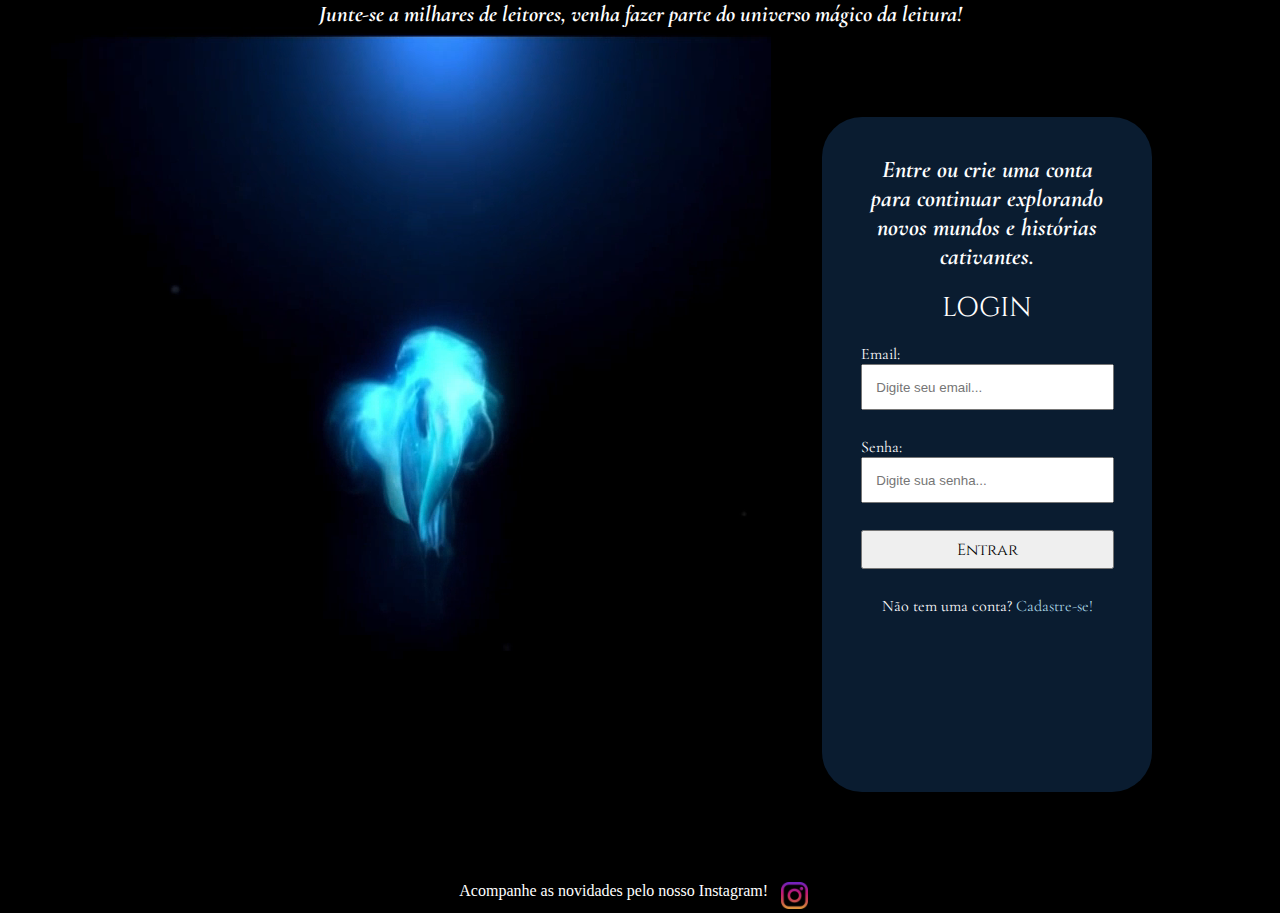
<file: Index/index.html>
<!DOCTYPE html>
<html lang="pt-br">
<head>
    <meta charset="UTF-8">
    <meta name="viewport" content="width=device-width, initial-scale=1.0">
    <link rel="icon" href="../imgsVideos/favicon.ico" type="image/png">
    <link rel="stylesheet" href="./style.css">
    <link rel="preconnect" href="https://fonts.googleapis.com">
    <link rel="preconnect" href="https://fonts.gstatic.com" crossorigin>
    <link href="https://fonts.googleapis.com/css2?family=Cinzel:wght@400..900&family=Cormorant+Garamond:ital,wght@0,300;0,400;0,500;0,600;0,700;1,300;1,400;1,500;1,600;1,700&display=swap" rel="stylesheet">
    <title>BOOKTOPIA</title>
</head>
<body>
    <header>
       <h1>Junte-se a milhares de leitores, venha fazer parte do universo mágico da leitura!</h1>
    </header>
    <main>
        <video autoplay muted src="../imgsVideos/videoInicial (1).mp4"></video>
        <div class="flutuante" id="form-container">
            <h2>Entre ou crie uma conta para continuar explorando novos mundos e histórias cativantes.</h2>
            <p id="entrar">LOGIN</p>
            <form action="../PaginaInicial/pagInicial.html">
                <legend>Email:</legend>
                <input type="email" id="email" size="20" placeholder="Digite seu email..." required>
                <legend>Senha:</legend>
                <input type="password" id="senha" size="20" placeholder="Digite sua senha..." required>
                <input type="submit" value="Entrar" class="botao">
            </form>
            <p>Não tem uma conta?<a href="#" onclick="cadastro()"> Cadastre-se!</a></p>
        </div>
    </main>
    <footer>
        <p>Acompanhe as novidades pelo nosso Instagram! </p> <a href="https://www.instagram.com/accounts/login/" target="_blank"><img src="../imgsVideos/instagram.png" alt="Logo instagram clicavel"></a>
    </footer>

    <script>
        function cadastro() {
            const formContainer = document.getElementById('form-container');
            
            formContainer.innerHTML = `
                <p id="entrar">CADASTRE-SE</p>
                <form action="../PaginaInicial/pagInicial.html" >
                    <legend>Nome:</legend>
                    <input type="text" id="nome" size="40" placeholder="Digite seu nome completo..." required>
                    <legend>Email:</legend>
                    <input type="email" id="email" size="20" placeholder="Digite seu email..." required>
                    <legend>Senha:</legend>
                    <input type="password" id="senha" size="20" placeholder="Digite sua senha..." required>
                    <input type="submit" value="Cadastrar" class="botao">
                </form>
                <p>Já tem uma conta? <a href="#" onclick="login()">Faça Login!</a></p>
            `;
        }

        function login() {
            const formContainer = document.getElementById('form-container');
            
            formContainer.innerHTML = `
                <h2>Entre ou crie uma conta para continuar explorando novos mundos e histórias cativantes.</h2>
                <p id="entrar">LOGIN</p>
                <form action="../PaginaInicial/pagInicial.html">
                    <legend>Email:</legend>
                    <input type="email" id="email" size="20" placeholder="Digite seu email..." required>
                    <legend>Senha:</legend>
                    <input type="password" id="senha" size="20" placeholder="Digite sua senha..." required>
                    <input type="submit" value="Entrar" class="botao">
                </form>
                <p>Não tem uma conta? <a href="#" onclick="cadastro()"> Cadastre-se!</a></p>
            `;
        }
    </script>
</body>
</html>
</file>
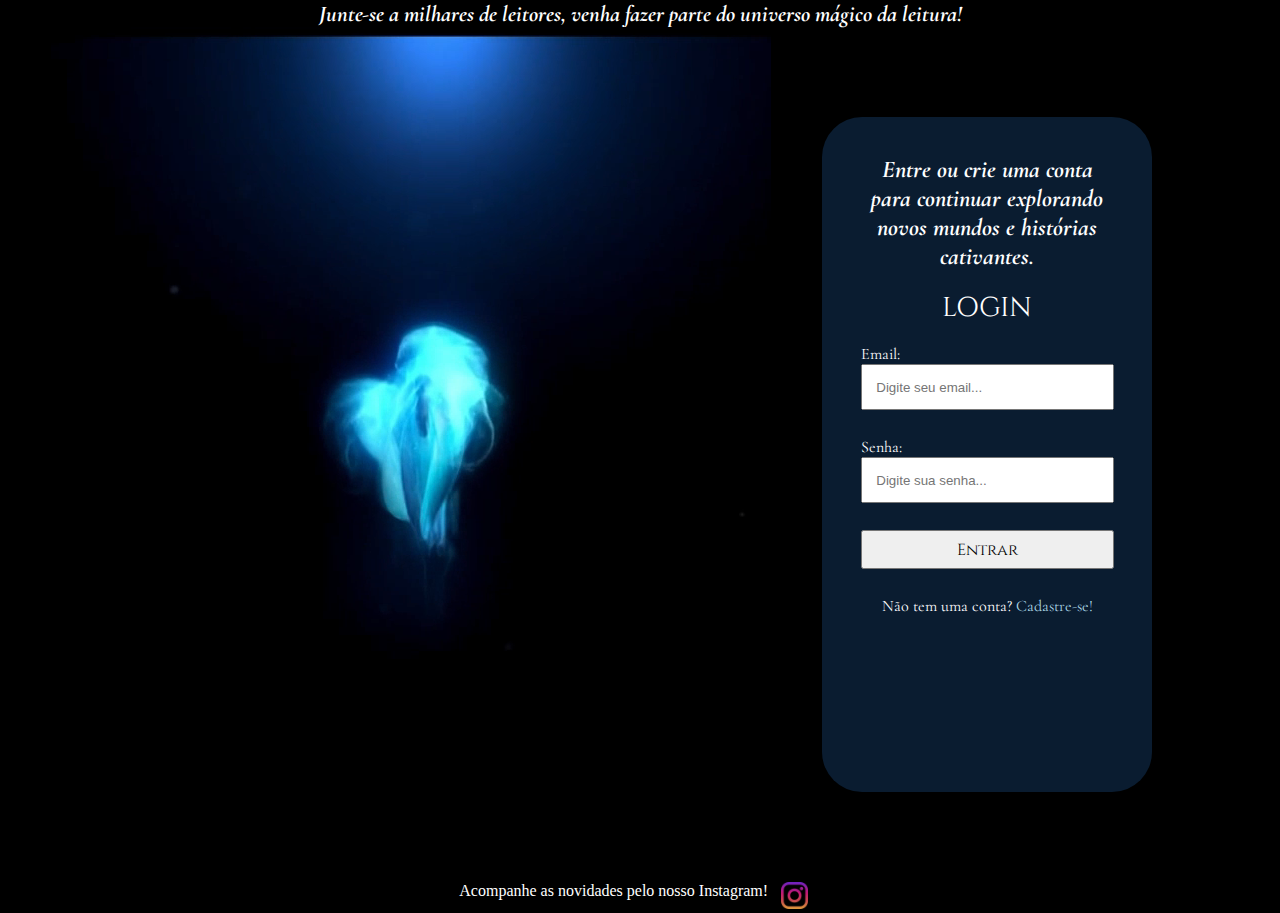
<file: paginas/index.html>
<!DOCTYPE html>
<html lang="pt-br">
<head>
    <meta charset="UTF-8">
    <meta name="viewport" content="width=device-width, initial-scale=1.0">
    <link rel="icon" href="../imgsVideos/favicon.ico" type="image/png">
    <link rel="stylesheet" href="../estilos/style.css">
    <link rel="preconnect" href="https://fonts.googleapis.com">
    <link rel="preconnect" href="https://fonts.gstatic.com" crossorigin>
    <link href="https://fonts.googleapis.com/css2?family=Cinzel:wght@400..900&family=Cormorant+Garamond:ital,wght@0,300;0,400;0,500;0,600;0,700;1,300;1,400;1,500;1,600;1,700&display=swap" rel="stylesheet">
    <title>BOOKTOPIA</title>
</head>
<body>
    <header>
       <h1>Junte-se a milhares de leitores, venha fazer parte do universo mágico da leitura!</h1>
    </header>
    <main>
        <video autoplay muted src="../imgsVideos/videoInicial (1).mp4"></video>
        <div class="flutuante" id="form-container">
            <h2>Entre ou crie uma conta para continuar explorando novos mundos e histórias cativantes.</h2>
            <p id="entrar">LOGIN</p>
            <form>
                <legend>Email:</legend>
                <input type="email" id="email" size="20" placeholder="Digite seu email..." required>
                <legend>Senha:</legend>
                <input type="password" id="senha" size="20" placeholder="Digite sua senha..." required>
                <input type="submit" value="Entrar" class="botao">
            </form>
            <p>Não tem uma conta?<a href="#" onclick="cadastro()"> Cadastre-se!</a></p>
        </div>
    </main>
    <footer>
        <p>Acompanhe as novidades pelo nosso Instagram! </p> <a href="https://www.instagram.com/accounts/login/" target="_blank"><img src="../imgsVideos/instagram.png" alt="Logo instagram clicavel"></a>
    </footer>

    <script>
        function cadastro() {
            const formContainer = document.getElementById('form-container');
            
            formContainer.innerHTML = `
                <p id="entrar">CADASTRE-SE</p>
                <form>
                    <legend>Nome:</legend>
                    <input type="text" id="nome" size="40" placeholder="Digite seu nome completo..." required>
                    <legend>Email:</legend>
                    <input type="email" id="email" size="20" placeholder="Digite seu email..." required>
                    <legend>Senha:</legend>
                    <input type="password" id="senha" size="20" placeholder="Digite sua senha..." required>
                    <input type="submit" value="Cadastrar" class="botao">
                </form>
                <p>Já tem uma conta? <a href="#" onclick="login()">Faça Login!</a></p>
            `;
        }

        function login() {
            const formContainer = document.getElementById('form-container');
            
            formContainer.innerHTML = `
                <h2>Entre ou crie uma conta para continuar explorando novos mundos e histórias cativantes.</h2>
                <p id="entrar">LOGIN</p>
                <form>
                    <legend>Email:</legend>
                    <input type="email" id="email" size="20" placeholder="Digite seu email..." required>
                    <legend>Senha:</legend>
                    <input type="password" id="senha" size="20" placeholder="Digite sua senha..." required>
                    <input type="submit" value="Entrar" class="botao">
                </form>
                <p>Não tem uma conta? <a href="#" onclick="cadastro()"> Cadastre-se!</a></p>
            `;
        }
    </script>
</body>
</html>
</file>
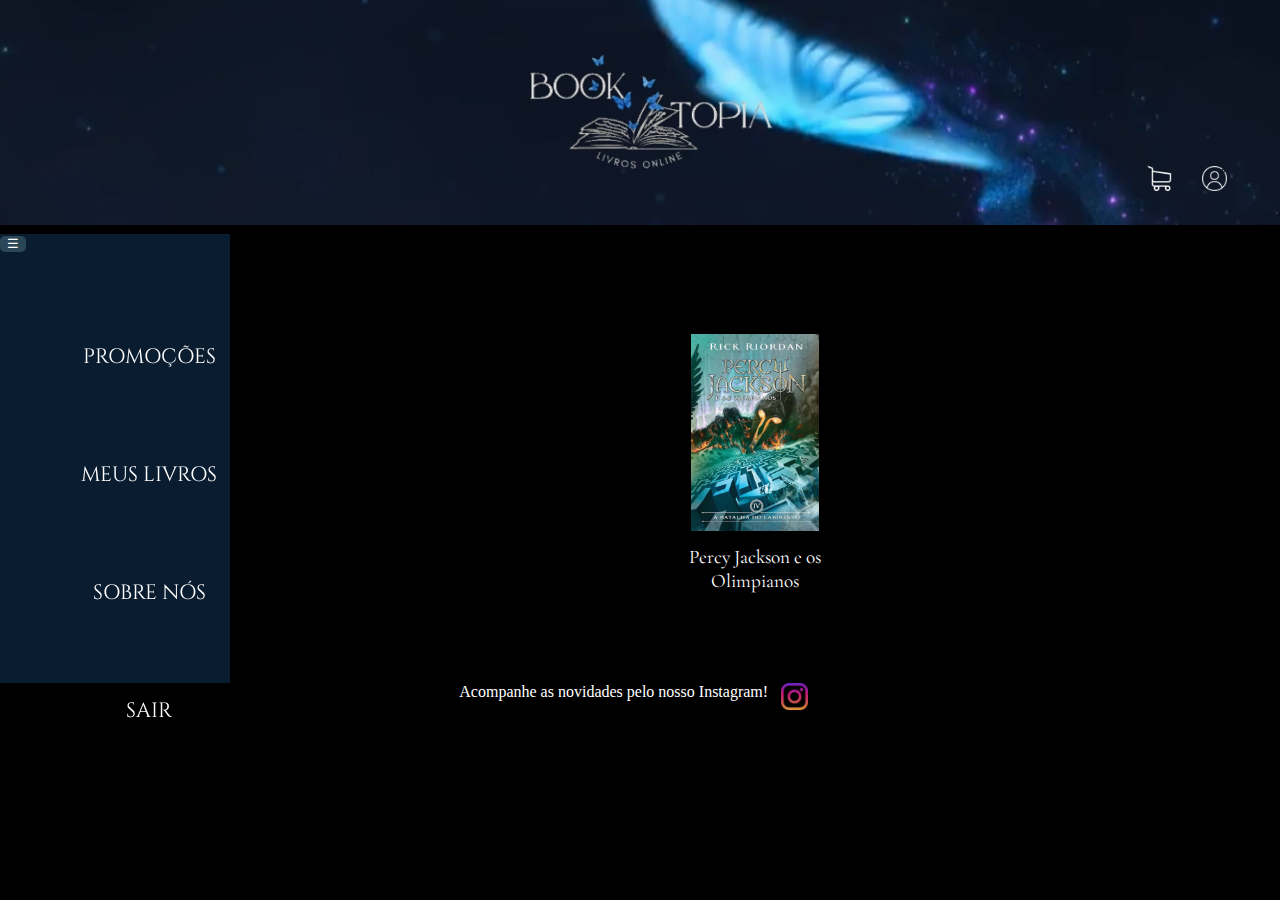
<file: meusLivros/meusLivros.html>
<!DOCTYPE html>
<html lang="pt-br">
<head>
    <meta charset="UTF-8">
    <meta name="viewport" content="width=device-width, initial-scale=1.0">
    <link rel="icon" href="../imgsVideos/favicon.ico" type="image/png">
    <link rel="stylesheet" href="./meusLivros.css">
    <link rel="preconnect" href="https://fonts.googleapis.com">
    <link rel="preconnect" href="https://fonts.gstatic.com" crossorigin>
    <link href="https://fonts.googleapis.com/css2?family=Cinzel:wght@400..900&family=Cormorant+Garamond:ital,wght@0,300;0,400;0,500;0,600;0,700;1,300;1,400;1,500;1,600;1,700&display=swap" rel="stylesheet">
    <title>BOOKTOPIA</title>
</head>
<body>
    <header id = "telaCheia">
        <video autoplay muted loop src="../imgsVideos/cabecalhoVideo3.mp4"></video>
        <nav>
            <a href="../PaginaInicial/pagInicial.html#formPagamento"><img src="../imgsVideos/carrinho-de-compras.png" alt="carrinho de compras"></a>
            <a href="../meusLivros/meusLivros.html"><img src="../imgsVideos/do-utilizador.png" alt="minha conta"></a>
        </nav>
    </header>
    <main>
        <nav id="barra">
            <button id = "menu">☰</button>
           <ul>
            <li> <a href = "../PaginaInicial/pagInicial.html">PROMOÇÕES</a></li>
            <li> <a href = "../meusLivros/meusLivros.html">MEUS LIVROS </a></li>
            <li> <a href = "../PaginaInicial/pagInicial.html#sobre">SOBRE NÓS</a></li>
            <li> <a href="../Index/index.html">SAIR</a></li>
           </ul>
        </nav>
        <section id = "conteudo">
            <figure>
                <div>
                    <img src="../imgsVideos/A Batalha do Labirinto - Percy Jackson e os Olimpianos 4.jfif" onclick="modoLeitura()">
                    <p>Percy Jackson e os Olimpianos</p>
                </div>
            </figure>
        </section>
    </main>
    <footer>
        <p>Acompanhe as novidades pelo nosso Instagram! </p> <a href="https://www.instagram.com/accounts/login/" target="_blank"><img src="../imgsVideos/instagram.png" alt="Logo instagram clicavel"></a>
    </footer>
    
    <script>

        document.getElementById('menu').addEventListener('click', function() {
            let nav = document.getElementById('barra');
            let conteudo = document.getElementById('conteudo');
            
            nav.classList.toggle('fechada');
            conteudo.classList.toggle('fechada');
        });

        function modoLeitura() {
            //const telaCheia = document.getElementsById('telaCheia');
            const container = document.getElementById('conteudo');

            telaCheia.style.display = "none";
        
            container.innerHTML = `
                <iframe src="../imgsVideos/percy-jackson-o-ladrao-de-raios-vol-1-rick-riordan.pdf" width="95%" height="580px"></iframe>
            `;
        }
    </script>
</body>
</html>
</file>
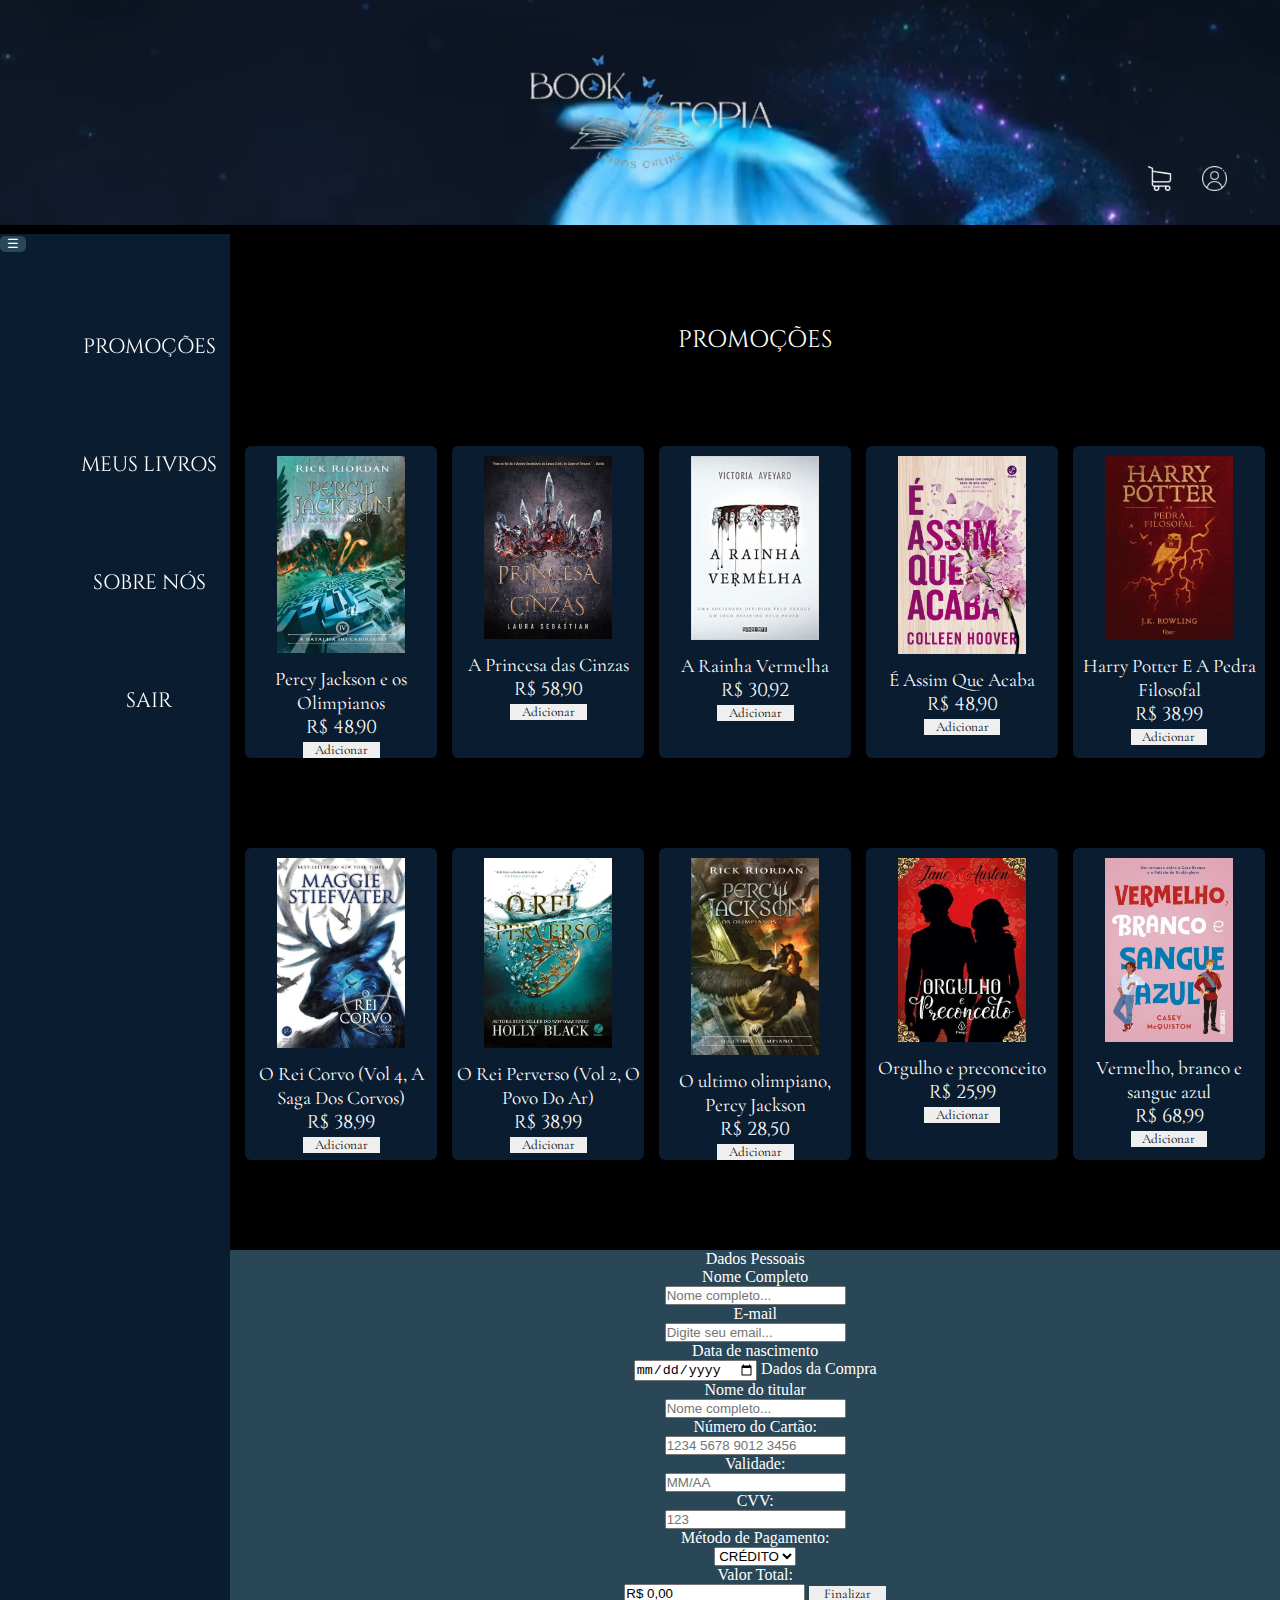
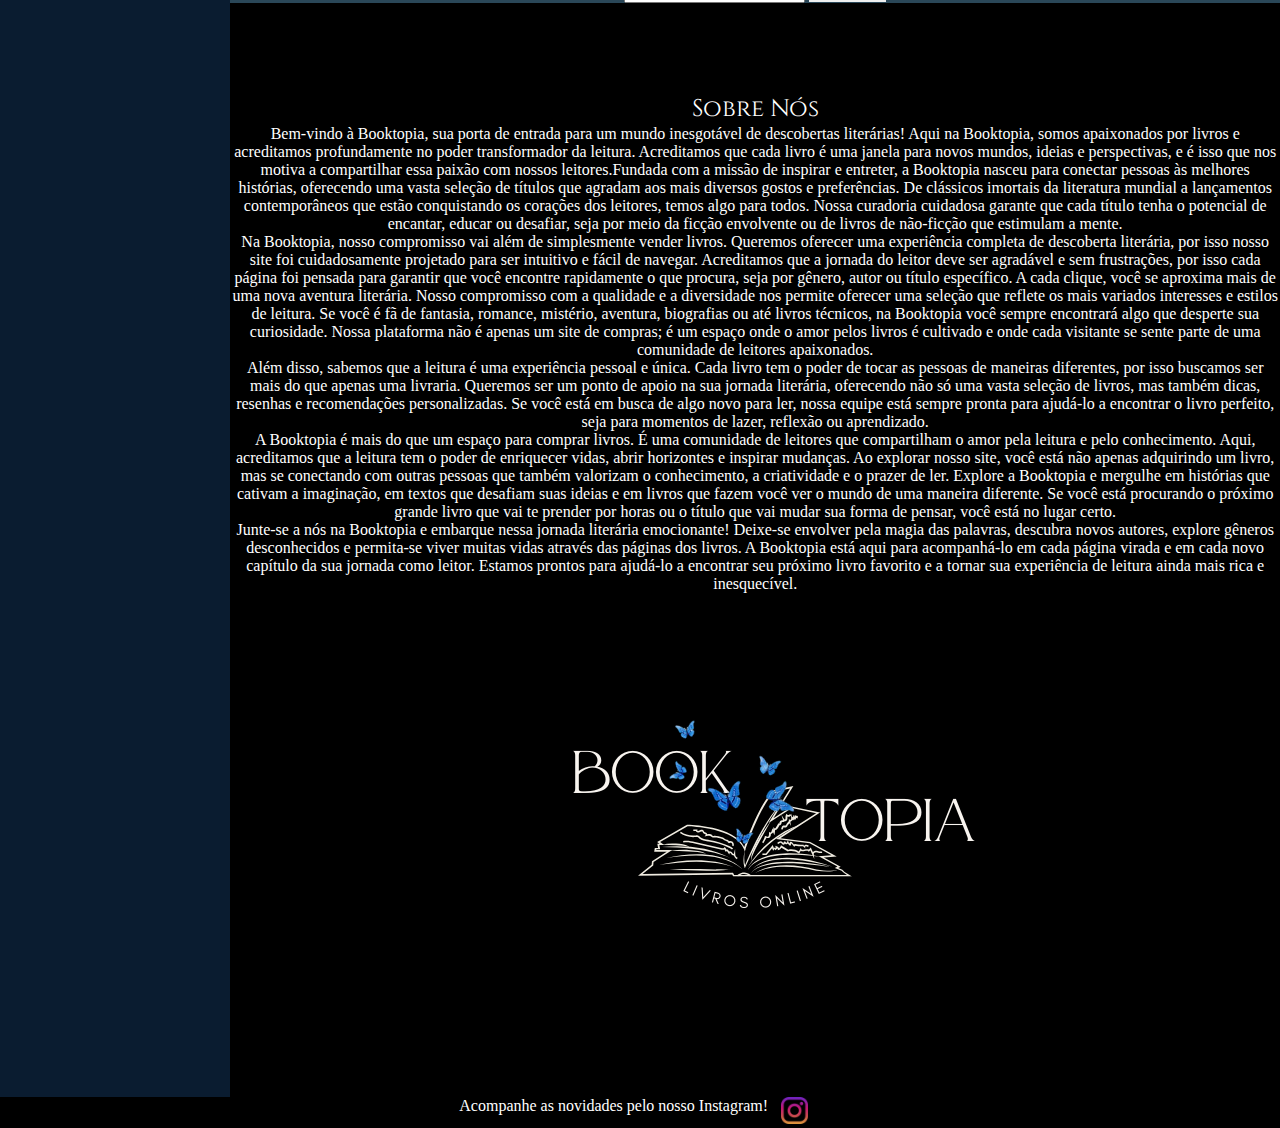
<file: PaginaInicial/pagInicial.html>
<!DOCTYPE html>
<html lang="pt-br">
<head>
    <meta charset="UTF-8">
    <meta name="viewport" content="width=device-width, initial-scale=1.0">
    <link rel="icon" href="../imgsVideos/favicon.ico" type="image/png">
    <link rel="stylesheet" href="./pagInicial.css">
    <link rel="preconnect" href="https://fonts.googleapis.com">
    <link rel="preconnect" href="https://fonts.gstatic.com" crossorigin>
    <link href="https://fonts.googleapis.com/css2?family=Cinzel:wght@400..900&family=Cormorant+Garamond:ital,wght@0,300;0,400;0,500;0,600;0,700;1,300;1,400;1,500;1,600;1,700&display=swap" rel="stylesheet">
    <title>BOOKTOPIA</title>
</head>
<body>
    <header>
        <video autoplay muted loop src="../imgsVideos/cabecalhoVideo3.mp4"></video>
        <nav>
            <a href="#formPagamento"><img src="../imgsVideos/carrinho-de-compras.png" alt="carrinho de compras"></a>
            <a href="../meusLivros/meusLivros.html"><img src="../imgsVideos/do-utilizador.png" alt="minha conta"></a>
        </nav>
    </header>
    <main>
        <nav id="barra">
            <button id = "menu">☰</button>
           <ul>
            <li onclick="filtrar()">PROMOÇÕES</li>
            <li> <a href = "../meusLivros/meusLivros.html">MEUS LIVROS </a></li>
            <li> <a href = "#sobre">SOBRE NÓS</a></li>
            <li><a href="../Index/index.html">SAIR</a></li>
           </ul>
        </nav>
        <section id = "conteudo">
            <h2>PROMOÇÕES</h2>
            <figure>
                <div class ="item" data-preco="48.90">
                    <img src="../imgsVideos/A Batalha do Labirinto - Percy Jackson e os Olimpianos 4.jfif">
                    <p>Percy Jackson e os Olimpianos</p>
                    <h3 >R$ 48,90</h3>
                    <button onclick="carrinho(this)">Adicionar</button>
                </div>
                
                <div class ="item" data-preco="58.90">
                    <img src="../imgsVideos/A Princesa das Cinzas.jfif">
                    <p>A Princesa das Cinzas</p>
                    <h3>R$ 58,90</h3>
                    <button onclick="carrinho(this)">Adicionar</button>
                </div>

                <div class ="item" data-preco="30.92">
                    <img src="../imgsVideos/A Rainha Vermelha.jfif"> 
                    <p>A Rainha Vermelha</p>
                    <h3>R$ 30,92</h3>
                    <button onclick="carrinho(this)">Adicionar</button>
                </div>

                <div class ="item" data-preco="48.90">
                    <img src="../imgsVideos/E Assim Que Acaba.jfif">
                    <p>É Assim Que Acaba</p>
                    <h3>R$ 48,90</h3>
                    <button onclick="carrinho(this)">Adicionar</button>
                </div>
                
                <div class ="item" data-preco="38.99">
                    <img src="../imgsVideos/Harry Potter E A Pedra Filosofal.jfif">
                    <p>Harry Potter E A Pedra Filosofal</p>
                    <h3>R$ 38,99</h3>
                    <button onclick="carrinho(this)">Adicionar</button>
                </div>

                <div class ="item" data-preco="38.99">
                    <img src="../imgsVideos/Livro - O Rei Corvo (Vol_ 4 A Saga Dos Corvos).jfif">
                    <p>O Rei Corvo (Vol 4, A Saga Dos Corvos)</p>
                    <h3>R$ 38,99</h3>
                    <button onclick="carrinho(this)">Adicionar</button>
                </div>

                <div class ="item" data-preco="38.99">
                    <img src="../imgsVideos/Livro - O Rei Perverso (Vol_ 2 O Povo Do Ar).jfif">
                    <p>O Rei Perverso (Vol 2, O Povo Do Ar)</p>
                    <h3>R$ 38,99</h3>
                    <button onclick="carrinho(this)">Adicionar</button>
                </div>

                <div class ="item" data-preco="28.50">
                    <img src="../imgsVideos/O ultimo olimpiano.jfif">
                    <p>O ultimo olimpiano, Percy Jackson</p>
                    <h3>R$ 28,50</h3>
                    <button onclick="carrinho(this)">Adicionar</button>
                </div>

                <div class ="item" data-preco="25.99">
                    <img src="../imgsVideos/Orgulho e preconceito.jfif">
                    <p>Orgulho e preconceito</p>
                    <h3>R$ 25,99</h3>
                    <button onclick="carrinho(this)">Adicionar</button>
                </div>

                <div class ="item" data-preco="68.90">
                    <img src="../imgsVideos/Vermelho, branco e sangue azul.jfif">
                    <p>Vermelho, branco e sangue azul</p>
                    <h3>R$ 68,99</h3>
                    <button onclick="carrinho(this)">Adicionar</button>
                </div>
            </figure>

            <div id="formPagamento">
                <form action="">
                    <label>Dados Pessoais</label>
                    <legend>Nome Completo</legend>
                    <input type="text" placeholder="Nome completo...">
                    <legend>E-mail</legend>
                    <input type="email" placeholder="Digite seu email...">
                    <legend>Data de nascimento</legend>
                    <input type="date" placeholder="DD/MM/AA">

                    <label>Dados da Compra</label>
                    <legend>Nome do titular</legend>
                    <input type="text" placeholder="Nome completo...">
                    <legend>Número do Cartão:</legend>
                    <input type="text" maxlength="16" placeholder="1234 5678 9012 3456">
                    <legend>Validade:</legend>
                    <input type="text" placeholder="MM/AA">
                    <legend>CVV:</legend>
                    <input type="text" maxlength="3" placeholder="123">
                    <legend for="pag">Método de Pagamento:</legend>
					<select required>
						<option value = "credito">CRÉDITO</option><br>
						<option value = "debito" >DÉBITO</option>
						<option value = "pix" >PIX</option>
					</select>
                    <legend>Valor Total:</legend>
					<input type="text" id="resp" name="resp" readonly value="R$ 0,00">
					<button type="submit" onclick="alert('Compra finalizada com sucesso! \nA BOOKTOPIA agradece a preferência <3')">Finalizar</button>
                </form>
            </div>
            
            <div id ="sobre">
                <h2>Sobre Nós</h2>

                <p>Bem-vindo à Booktopia, sua porta de entrada para um mundo inesgotável de descobertas literárias! Aqui na Booktopia, somos apaixonados por livros e acreditamos profundamente no poder transformador da leitura. Acreditamos que cada livro é uma janela para novos mundos, ideias e perspectivas, e é isso que nos motiva a compartilhar essa paixão com nossos leitores.Fundada com a missão de inspirar e entreter, a Booktopia nasceu para conectar pessoas às melhores histórias, oferecendo uma vasta seleção de títulos que agradam aos mais diversos gostos e preferências. De clássicos imortais da literatura mundial a lançamentos contemporâneos que estão conquistando os corações dos leitores, temos algo para todos. Nossa curadoria cuidadosa garante que cada título tenha o potencial de encantar, educar ou desafiar, seja por meio da ficção envolvente ou de livros de não-ficção que estimulam a mente.</p>

                <p>Na Booktopia, nosso compromisso vai além de simplesmente vender livros. Queremos oferecer uma experiência completa de descoberta literária, por isso nosso site foi cuidadosamente projetado para ser intuitivo e fácil de navegar. Acreditamos que a jornada do leitor deve ser agradável e sem frustrações, por isso cada página foi pensada para garantir que você encontre rapidamente o que procura, seja por gênero, autor ou título específico. A cada clique, você se aproxima mais de uma nova aventura literária. Nosso compromisso com a qualidade e a diversidade nos permite oferecer uma seleção que reflete os mais variados interesses e estilos de leitura. Se você é fã de fantasia, romance, mistério, aventura, biografias ou até livros técnicos, na Booktopia você sempre encontrará algo que desperte sua curiosidade. Nossa plataforma não é apenas um site de compras; é um espaço onde o amor pelos livros é cultivado e onde cada visitante se sente parte de uma comunidade de leitores apaixonados.</p>

                <p>Além disso, sabemos que a leitura é uma experiência pessoal e única. Cada livro tem o poder de tocar as pessoas de maneiras diferentes, por isso buscamos ser mais do que apenas uma livraria. Queremos ser um ponto de apoio na sua jornada literária, oferecendo não só uma vasta seleção de livros, mas também dicas, resenhas e recomendações personalizadas. Se você está em busca de algo novo para ler, nossa equipe está sempre pronta para ajudá-lo a encontrar o livro perfeito, seja para momentos de lazer, reflexão ou aprendizado.</p>

                <p>A Booktopia é mais do que um espaço para comprar livros. É uma comunidade de leitores que compartilham o amor pela leitura e pelo conhecimento. Aqui, acreditamos que a leitura tem o poder de enriquecer vidas, abrir horizontes e inspirar mudanças. Ao explorar nosso site, você está não apenas adquirindo um livro, mas se conectando com outras pessoas que também valorizam o conhecimento, a criatividade e o prazer de ler. Explore a Booktopia e mergulhe em histórias que cativam a imaginação, em textos que desafiam suas ideias e em livros que fazem você ver o mundo de uma maneira diferente. Se você está procurando o próximo grande livro que vai te prender por horas ou o título que vai mudar sua forma de pensar, você está no lugar certo.</p>

                <p>Junte-se a nós na Booktopia e embarque nessa jornada literária emocionante! Deixe-se envolver pela magia das palavras, descubra novos autores, explore gêneros desconhecidos e permita-se viver muitas vidas através das páginas dos livros. A Booktopia está aqui para acompanhá-lo em cada página virada e em cada novo capítulo da sua jornada como leitor. Estamos prontos para ajudá-lo a encontrar seu próximo livro favorito e a tornar sua experiência de leitura ainda mais rica e inesquecível.</p>
            </div>
            <img src = "../imgsVideos/BookTopia.png">
        </section>

    </main>
    <footer>
        <p>Acompanhe as novidades pelo nosso Instagram! </p> <a href="https://www.instagram.com/accounts/login/" target="_blank"><img src="../imgsVideos/instagram.png" alt="Logo instagram clicavel"></a>
    </footer>
    
    <script>

        document.getElementById('menu').addEventListener('click', function() {
            let nav = document.getElementById('barra');
            let conteudo = document.getElementById('conteudo');
            
            nav.classList.toggle('fechada');
            conteudo.classList.toggle('fechada');
        });

        function filtrar(){
            const produtos = document.getElementsByClassName('item');
            const limitePreco = 40; 

            for (let i = 0; i < produtos.length; i++) {

                const precoTexto = produtos[i].getAttribute('data-preco');
                const preco = parseFloat(precoTexto);

                if (preco < limitePreco) {
                    produtos[i].style.display = 'block';
                } else {
                    produtos[i].style.display = 'none'; 
                }
            }
        }

        let resp = 0;

        function carrinho (elemento){
            let produto = parseFloat(elemento.parentElement.getAttribute('data-preco'));

            resp += produto;
            console.log(resp)
            document.getElementById("resp").value = `R$ ${resp.toFixed(2)}`;
            window.alert ("Item adicionado ao carrinho! Finalize sua compra :) ");
        }

       
    </script>
</body>
</html>
</file>
<file: Index/style.css>
* {
  margin: 0;
  padding: 0;
  box-sizing: border-box;
}

body {
  background-color: black;
  color: white;
}

header {
  text-align: center;
  font-size: 0.7em;
  font-style: italic;
  font-family: "Cormorant Garamond", serif;
  background-color: transparent;
}

video {
  width: 60vw;
  margin: 0 4vw;
}

main {
  width: 90vw;
  display: flex;
  justify-content: space-around;
  align-items: start;
}
main div {
  background-color: #0A1C30;
  height: 75vh;
  width: 50vw;
  margin: 10vh 0;
  padding: 3vw;
  border-radius: 40px;
  font-family: "Cormorant Garamond", serif;
}
main div h2 {
  text-align: center;
  font-style: italic;
}
main div #entrar {
  font-family: "Cinzel", serif;
  font-size: 1.7em;
  text-align: center;
  margin: 2vh 0;
}
main div form {
  display: flex;
  flex-direction: column;
  justify-content: center;
}
main div input {
  padding: 1.5vh;
  margin-bottom: 3vh;
}
main div a {
  color: lightblue;
  text-decoration: none;
}
main div a:hover {
  color: #0870ac;
  cursor: pointer;
}

p {
  text-align: center;
}

.botao {
  font-family: "Cinzel", serif;
  font-size: 1em;
  padding: 0.7vh;
}
.botao:hover {
  background-color: #2A4758;
  cursor: pointer;
  color: white;
  border: none;
}

footer {
  display: flex;
  justify-content: center;
}
footer img {
  margin: 0 1vw;
  width: 3vh;
  cursor: pointer;
}

.flutuante {
  position: relative;
  animation: flutuar 4s ease-in-out infinite;
}
@keyframes flutuar {
  0%, 100% {
    transform: translateY(0);
  }
  50% {
    transform: translateY(-10px);
  }
}

@media (max-width: 850px) {
  main {
    display: flex;
    flex-direction: column;
    align-items: center;
    width: 100%;
  }
  main div {
    width: 85vw;
    height: 55vh;
  }
  main div h2 {
    margin-top: 3vh;
  }
  video {
    width: 100%;
    height: 70%;
  }
  footer {
    display: flex;
    flex-direction: column;
    align-items: center;
    justify-content: center;
  }
}/*# sourceMappingURL=style.css.map */
</file>
<file: estilos/style.css>
* {
  margin: 0;
  padding: 0;
  box-sizing: border-box;
}

body {
  background-color: black;
  color: white;
}

header {
  text-align: center;
  font-size: 0.7em;
  font-style: italic;
  font-family: "Cormorant Garamond", serif;
  background-color: transparent;
}

video {
  width: 60vw;
  margin: 0 4vw;
}

main {
  width: 90vw;
  display: flex;
  justify-content: space-around;
  align-items: start;
}
main div {
  background-color: #0A1C30;
  height: 75vh;
  width: 50vw;
  margin: 10vh 0;
  padding: 3vw;
  border-radius: 40px;
  font-family: "Cormorant Garamond", serif;
}
main div h2 {
  text-align: center;
  font-style: italic;
}
main div #entrar {
  font-family: "Cinzel", serif;
  font-size: 1.7em;
  text-align: center;
  margin: 2vh 0;
}
main div form {
  display: flex;
  flex-direction: column;
  justify-content: center;
}
main div input {
  padding: 1.5vh;
  margin-bottom: 3vh;
}
main div a {
  color: lightblue;
  text-decoration: none;
}
main div a:hover {
  color: #0870ac;
  cursor: pointer;
}

p {
  text-align: center;
}

.botao {
  font-family: "Cinzel", serif;
  font-size: 1em;
  padding: 0.7vh;
}
.botao:hover {
  background-color: #2A4758;
  cursor: pointer;
  color: white;
  border: none;
}

footer {
  display: flex;
  justify-content: center;
}
footer img {
  margin: 0 1vw;
  width: 3vh;
  cursor: pointer;
}

.flutuante {
  position: relative;
  animation: flutuar 4s ease-in-out infinite;
}
@keyframes flutuar {
  0%, 100% {
    transform: translateY(0);
  }
  50% {
    transform: translateY(-10px); /* ajuste a altura do movimento */
  }
}

@media (max-width: 850px) {
  main {
    display: flex;
    flex-direction: column;
    align-items: center;
    width: 100%;
  }
  main div {
    width: 85vw;
    height: 55vh;
  }
  main div h2 {
    margin-top: 3vh;
  }
  video {
    width: 100%;
    height: 70%;
  }
  footer {
    display: flex;
    flex-direction: column;
    align-items: center;
    justify-content: center;
  }
}/*# sourceMappingURL=style.css.map */
</file>
<file: meusLivros/meusLivros.css>
* {
  margin: 0;
  padding: 0;
  box-sizing: border-box;
}

body {
  background-color: black;
  color: white;
}

header {
  width: 100%;
  height: 26vh;
}
header video {
  width: 100%;
  height: 25vh;
  -o-object-fit: cover;
     object-fit: cover;
  z-index: -1;
}
header nav {
  position: relative;
  width: 97%;
  display: flex;
  justify-content: end;
  bottom: 7vh;
}
header nav img {
  width: 25px;
  margin: 0 15px;
}

main {
  width: 100%;
  display: flex;
  justify-content: center;
}
main #barra {
  width: 18vw;
  background-color: #0A1C30;
}
main #barra ul {
  position: fixed;
  margin: 4vh;
  list-style: none;
}
main #barra li {
  padding: 5vh;
  text-align: center;
  font-family: "Cinzel", serif;
  font-size: 1.3em;
  cursor: pointer;
}
main #barra li a {
  text-decoration: none;
  color: white;
}
main #barra li:hover {
  background-color: #2A4758;
}
main #barra button {
  background-color: #2A4758;
  color: white;
  width: 2vw;
  border-radius: 5px;
}
main section {
  width: 82vw;
  text-align: center;
}
main section h2 {
  font-family: "Cinzel";
  font-weight: normal;
  margin-top: 10vh;
}
main section figure {
  display: flex;
  flex-wrap: wrap;
  justify-content: space-evenly;
  margin-top: 10vh;
}
main section figure div {
  margin-bottom: 10vh;
  width: 15vw;
  border-radius: 6px;
}
main section figure div p {
  font-family: "Cormorant Garamond", serif;
  font-size: 1.2em;
}
main section figure div h3 {
  font-family: "Cinzel";
  font-weight: lighter;
}
main section figure img {
  margin: 10px 30px;
  width: 10vw;
  transition: transform 0.4s ease;
}
main section figure img:hover {
  transform: scale(1.1);
  cursor: pointer;
}

.fechada {
  width: 880vw;
  transition: width 3s ease-in;
}
.fechada ul {
  content-visibility: hidden;
}

button {
  width: 6vw;
  border: none;
  margin-bottom: 10px;
  font-family: "Cormorant Garamond", serif;
}
button:hover {
  background-color: #2A4758;
  cursor: pointer;
  color: white;
}

footer {
  display: flex;
  justify-content: center;
}
footer img {
  margin: 0 1vw;
  width: 3vh;
  cursor: pointer;
}/*# sourceMappingURL=meusLivros.css.map */
</file>
<file: PaginaInicial/pagInicial.css>
* {
  margin: 0;
  padding: 0;
  box-sizing: border-box;
}

body {
  background-color: black;
  color: white;
}

header {
  width: 100%;
  height: 26vh;
}
header video {
  width: 100%;
  height: 25vh;
  -o-object-fit: cover;
     object-fit: cover;
  z-index: -1;
}
header nav {
  position: relative;
  width: 97%;
  display: flex;
  justify-content: end;
  bottom: 7vh;
}
header nav img {
  width: 25px;
  margin: 0 15px;
}

main {
  width: 100%;
  display: flex;
  justify-content: center;
}
main #barra {
  width: 18vw;
  background-color: #0A1C30;
  transition: width 0.3s ease;
}
main #barra ul {
  position: fixed;
  margin: 4vh;
  list-style: none;
}
main #barra li {
  padding: 5vh;
  text-align: center;
  font-family: "Cinzel", serif;
  font-size: 1.3em;
  cursor: pointer;
}
main #barra li a {
  text-decoration: none;
  color: white;
}
main #barra li:hover {
  background-color: #2A4758;
}
main #barra button {
  background-color: #2A4758;
  color: white;
  width: 2vw;
  border-radius: 5px;
}
main section {
  width: 82vw;
  text-align: center;
}
main section h2 {
  font-family: "Cinzel";
  font-weight: normal;
  margin-top: 10vh;
}
main section figure {
  display: flex;
  flex-wrap: wrap;
  justify-content: space-evenly;
  margin-top: 10vh;
}
main section figure div {
  margin-bottom: 10vh;
  width: 15vw;
  background-color: #0A1C30;
  border-radius: 6px;
}
main section figure div p {
  font-family: "Cormorant Garamond", serif;
  font-size: 1.2em;
}
main section figure div h3 {
  font-family: "Cinzel";
  font-weight: lighter;
}
main section figure img {
  margin: 10px 30px;
  width: 10vw;
  transition: transform 0.4s ease;
}
main section figure img:hover {
  transform: scale(1.1);
  cursor: pointer;
}

.fechada {
  width: 880vw;
}
.fechada ul {
  content-visibility: hidden;
}

#formPagamento {
  background-color: #2A4758;
}

button {
  width: 6vw;
  border: none;
  font-family: "Cormorant Garamond", serif;
}
button:hover {
  background-color: #2A4758;
  cursor: pointer;
  color: white;
}

footer {
  display: flex;
  justify-content: center;
}
footer img {
  margin: 0 1vw;
  width: 3vh;
  cursor: pointer;
}/*# sourceMappingURL=pagInicial.css.map */
</file>
